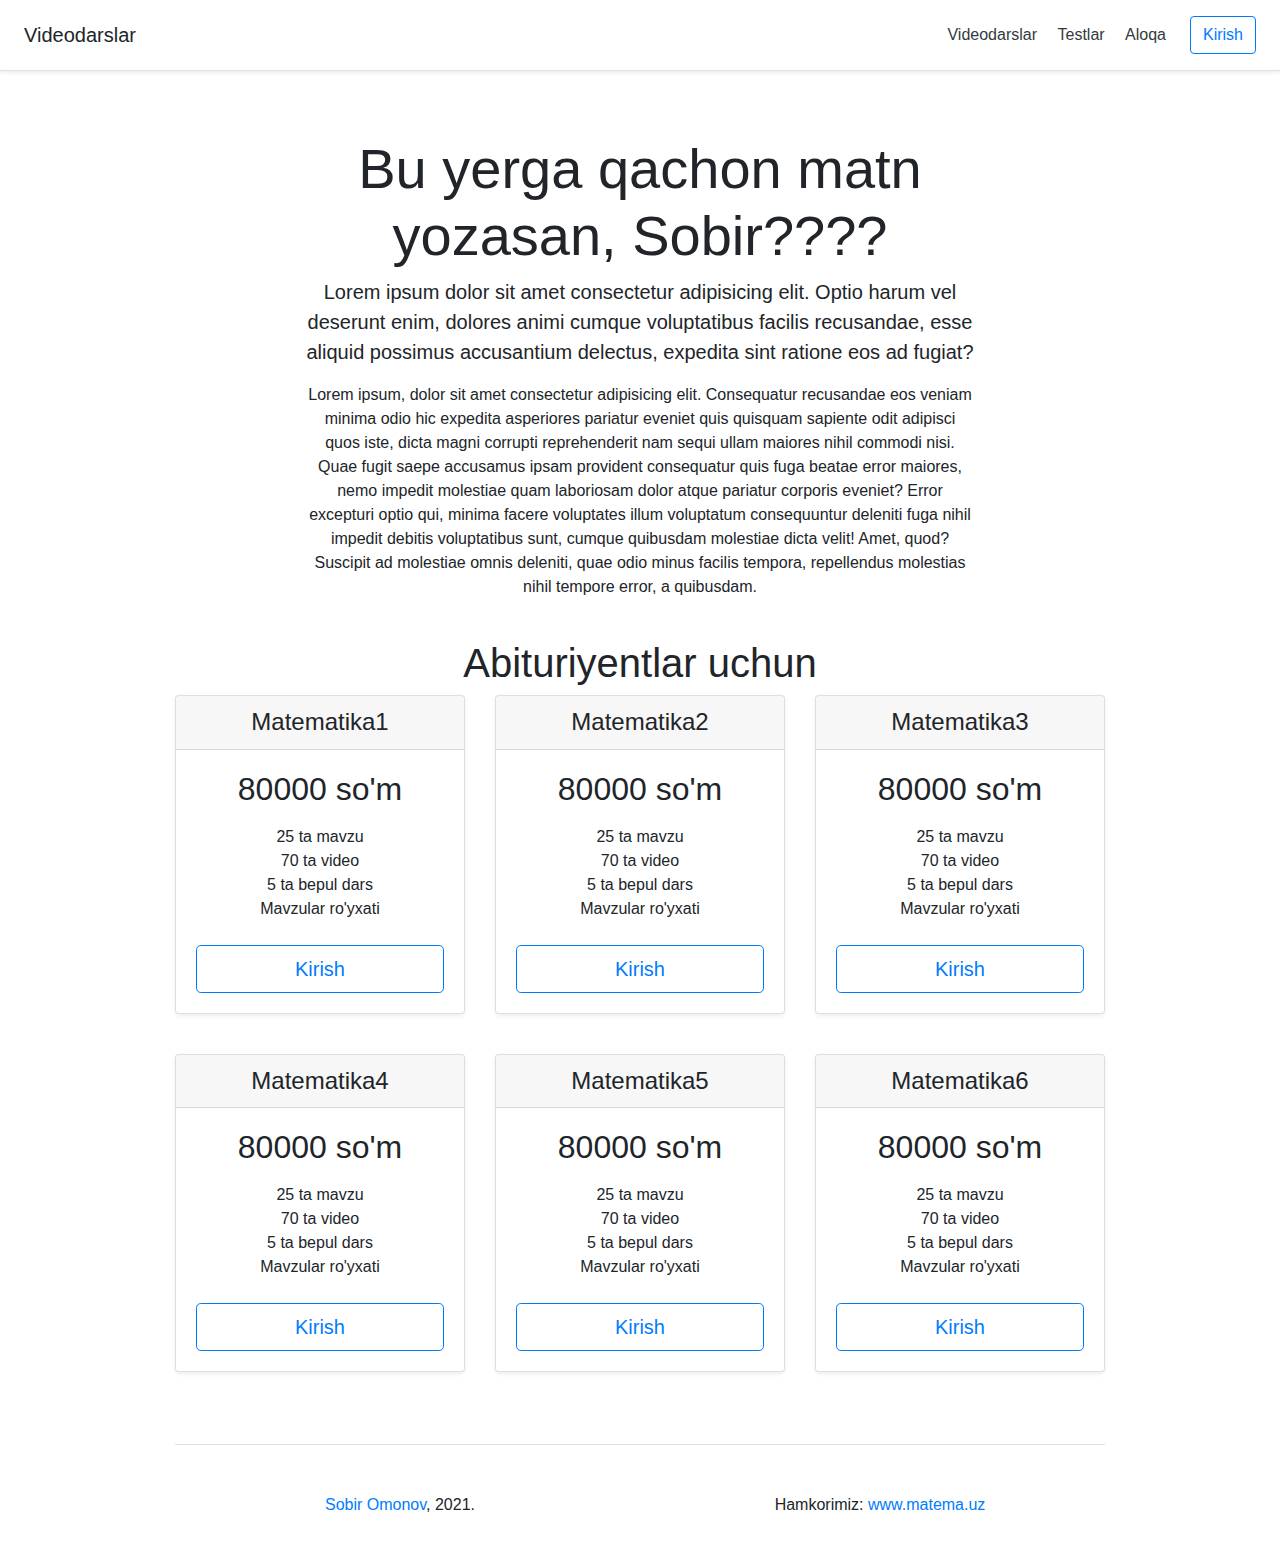
<file: index.html>
<!doctype html>
<html lang="uz">
  <head>
    <meta charset="utf-8">
    <meta name="viewport" content="width=device-width, initial-scale=1, shrink-to-fit=no">
    <meta name="description" content="Пример на bootstrap 4: Прайс-лист - пример страницы с ценой, созданной с помощью карт, с пользовательским верхнего и нижнего колонтитула. Версия v4.5.">

    <title>Matematikadan videodarslar</title>

    <!-- Bootstrap core CSS -->
<link href="css/bootstrap.min.css" rel="stylesheet" integrity="sha384-TX8t27EcRE3e/ihU7zmQxVncDAy5uIKz4rEkgIXeMed4M0jlfIDPvg6uqKI2xXr2" crossorigin="anonymous">
<link rel="stylesheet" href="css/style.css">

  
<meta name="theme-color" content="#563d7c">


    <style>
      .bd-placeholder-img {
        font-size: 1.125rem;
        text-anchor: middle;
        -webkit-user-select: none;
        -moz-user-select: none;
        -ms-user-select: none;
        user-select: none;
      }

      @media (min-width: 768px) {
        .bd-placeholder-img-lg {
          font-size: 3.5rem;
        }
      }
    </style>
    <!-- Custom styles for this template -->
    <link href="css/pricing.css" rel="stylesheet">
  </head>

  <body>

<script defer>
  (function(i,s,o,g,r,a,m){i['GoogleAnalyticsObject']=r;i[r]=i[r]||function(){
  (i[r].q=i[r].q||[]).push(arguments)},i[r].l=1*new Date();a=s.createElement(o),
  m=s.getElementsByTagName(o)[0];a.async=1;a.src=g;m.parentNode.insertBefore(a,m)
  })(window,document,'script','https://www.google-analytics.com/analytics.js','ga');

  ga('create', 'UA-4481610-59', 'auto');
  ga('send', 'pageview');

</script>

<!-- Yandex.Metrika counter --> <script type="text/javascript" > (function(m,e,t,r,i,k,a){m[i]=m[i]||function(){(m[i].a=m[i].a||[]).push(arguments)}; m[i].l=1*new Date();k=e.createElement(t),a=e.getElementsByTagName(t)[0],k.async=1,k.src=r,a.parentNode.insertBefore(k,a)}) (window, document, "script", "https://mc.yandex.ru/metrika/tag.js", "ym"); ym(39705265, "init", { clickmap:true, trackLinks:true, accurateTrackBounce:true, webvisor:true }); </script> <noscript><div><img src="https://mc.yandex.ru/watch/39705265" style="position:absolute; left:-9999px;" alt="" /></div></noscript> <!-- /Yandex.Metrika counter -->

<script async src="//pagead2.googlesyndication.com/pagead/js/adsbygoogle.js"></script>
<script>
  (adsbygoogle = window.adsbygoogle || []).push({
    google_ad_client: "ca-pub-8588635311388465",
    enable_page_level_ads: true
  });
</script>


    <div class="d-flex flex-column flex-md-row align-items-center p-3 px-md-4 mb-3 bg-white border-bottom shadow-sm">
  <h5 class="my-0 mr-md-auto font-weight-normal">Videodarslar</h5>
  <nav class="my-2 my-md-0 mr-md-3">
    <a class="p-2 text-dark" href="#kurs">Videodarslar</a>
    <a class="p-2 text-dark" href="#">Testlar</a>
    <a class="p-2 text-dark" href="contact.html">Aloqa</a>
  </nav>
  <a class="btn btn-outline-primary" href="kirish.html">Kirish</a> <!--kirish bulimidan cabinet.html ga utiladi.-->
</div>

<div class="pricing-header px-3 py-3 pt-md-5 pb-md-4 mx-auto text-center">
  <h1 class="display-4">Bu yerga qachon matn yozasan, Sobir????</h1>
  <p class="lead">Lorem ipsum dolor sit amet consectetur adipisicing elit. Optio harum vel deserunt enim, dolores animi cumque voluptatibus facilis recusandae, esse aliquid possimus accusantium delectus, expedita sint ratione eos ad fugiat?</p>
  <p>Lorem ipsum, dolor sit amet consectetur adipisicing elit. Consequatur recusandae eos veniam minima odio hic expedita asperiores pariatur eveniet quis quisquam sapiente odit adipisci quos iste, dicta magni corrupti reprehenderit nam sequi ullam maiores nihil commodi nisi. Quae fugit saepe accusamus ipsam provident consequatur quis fuga beatae error maiores, nemo impedit molestiae quam laboriosam dolor atque pariatur corporis eveniet? Error excepturi optio qui, minima facere voluptates illum voluptatum consequuntur deleniti fuga nihil impedit debitis voluptatibus sunt, cumque quibusdam molestiae dicta velit! Amet, quod? Suscipit ad molestiae omnis deleniti, quae odio minus facilis tempora, repellendus molestias nihil tempore error, a quibusdam.</p>
</div>

<div class="container">
  <div class="col">
    <h1 style="text-align: center;">Abituriyentlar uchun</h1>
  </div>
  <div id="kurs" class="card-deck mb-3 text-center">
    <div class="card mb-4 shadow-sm">
      <div class="card-header">
        <h4 class="my-0 font-weight-normal">Matematika1</h4>
      </div>
      <div class="card-body">
        <h2 class="card-title pricing-card-title">80000 so'm <small class="text-muted"></small></h2>
        <ul class="list-unstyled mt-3 mb-4">
          <li>25 ta mavzu</li>
          <li>70 ta video</li>
          <li>5 ta bepul dars</li>
          <li>Mavzular ro'yxati</li>
        </ul>
        <a href="video/matem1/matem1.html" class="tagchiziq"> <button type="button" onclick="" class="btn btn-lg btn-block btn-outline-primary">Kirish </button>
        </a>
       
      </div>
    </div>
    <div class="card mb-4 shadow-sm">
      <div class="card-header">
        <h4 class="my-0 font-weight-normal">Matematika2</h4>
      </div>
      <div class="card-body">
        <h2 class="card-title pricing-card-title">80000 so'm <small class="text-muted"></small></h2>
        <ul class="list-unstyled mt-3 mb-4">
          <li>25 ta mavzu</li>
          <li>70 ta video</li>
          <li>5 ta bepul dars</li>
          <li>Mavzular ro'yxati</li>
        </ul>
        <a href="video/matem1/matem1.html" class="tagchiziq"> <button type="button" onclick="" class="btn btn-lg btn-block btn-outline-primary">Kirish </button>
        </a>
      </div>
    </div>


    <div class="card mb-4 shadow-sm">
      <div class="card-header">
        <h4 class="my-0 font-weight-normal">Matematika3</h4>
      </div>
      <div class="card-body">
        <h2 class="card-title pricing-card-title">80000 so'm <small class="text-muted"></small></h2>
        <ul class="list-unstyled mt-3 mb-4">
          <li>25 ta mavzu</li>
          <li>70 ta video</li>
          <li>5 ta bepul dars</li>
          <li>Mavzular ro'yxati</li>
        </ul>
        <a href="video/matem1/matem1.html" class="tagchiziq"> <button type="button" onclick="" class="btn btn-lg btn-block btn-outline-primary">Kirish </button>
        </a>
      </div>
    </div>



  </div>
 
  <div class="card-deck mb-3 text-center">
    <div class="card mb-4 shadow-sm">
      <div class="card-header">
        <h4 class="my-0 font-weight-normal">Matematika4</h4>
      </div>
      <div class="card-body">
        <h2 class="card-title pricing-card-title">80000 so'm <small class="text-muted"></small></h2>
        <ul class="list-unstyled mt-3 mb-4">
          <li>25 ta mavzu</li>
          <li>70 ta video</li>
          <li>5 ta bepul dars</li>
          <li>Mavzular ro'yxati</li>
        </ul>
        <a href="video/matem1/matem1.html" class="tagchiziq"> <button type="button" onclick="" class="btn btn-lg btn-block btn-outline-primary">Kirish </button>
        </a>
      </div>
    </div>

    <div class="card mb-4 shadow-sm">
      <div class="card-header">
        <h4 class="my-0 font-weight-normal">Matematika5</h4>
      </div>
      <div class="card-body">
        <h2 class="card-title pricing-card-title">80000 so'm <small class="text-muted"></small></h2>
        <ul class="list-unstyled mt-3 mb-4">
          <li>25 ta mavzu</li>
          <li>70 ta video</li>
          <li>5 ta bepul dars</li>
          <li>Mavzular ro'yxati</li>
        </ul>
        <a href="video/matem1/matem1.html" class="tagchiziq"> <button type="button" onclick="" class="btn btn-lg btn-block btn-outline-primary">Kirish </button>
        </a>
      </div>
    </div>
    <div class="card mb-4 shadow-sm">
      <div class="card-header">
        <h4 class="my-0 font-weight-normal">Matematika6</h4>
      </div>
      <div class="card-body">
        <h2 class="card-title pricing-card-title">80000 so'm <small class="text-muted"></small></h2>
        <ul class="list-unstyled mt-3 mb-4">
          <li>25 ta mavzu</li>
          <li>70 ta video</li>
          <li>5 ta bepul dars</li>
          <li>Mavzular ro'yxati</li>
        </ul>
        <a href="video/matem1/matem1.html" class="tagchiziq"> <button type="button" onclick="" class="btn btn-lg btn-block btn-outline-primary">Kirish </button>
        </a>
      </div>
    </div>
  </div>


  <footer class="pt-4 my-md-5 pt-md-5 border-top">
    <div class="row">
    
      <div class="reklom col-sm-6 ">
       <a href="https://t.me/Sobir_Omonov">Sobir Omonov</a>, 2021. 
       
      </div>
      <div class="reklom col-sm-6">
        Hamkorimiz: <a href="www.matema.uz">www.matema.uz</a>
      </div>
    </div>
  </footer>
</div>
</body>
</html>
</file>
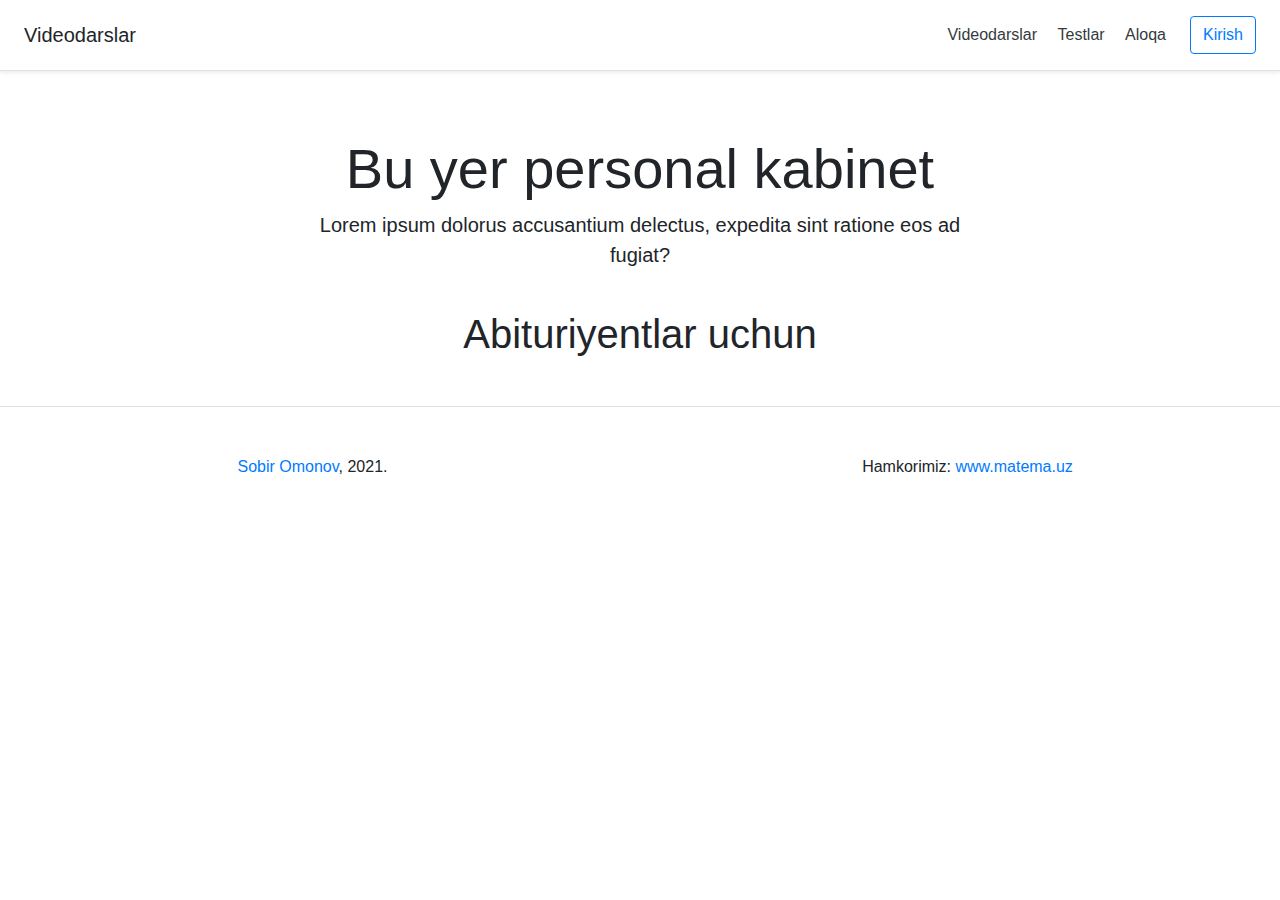
<file: cabinet.html>
<!doctype html>
<html lang="uz">
  <head>
    <meta charset="utf-8">
    <meta name="viewport" content="width=device-width, initial-scale=1, shrink-to-fit=no">
    <meta name="description" content="Пример на bootstrap 4: Прайс-лист - пример страницы с ценой, созданной с помощью карт, с пользовательским верхнего и нижнего колонтитула. Версия v4.5.">

    <title>Matematikadan videodarslar</title>

    <!-- Bootstrap core CSS -->
<link href="css/bootstrap.min.css" rel="stylesheet" integrity="sha384-TX8t27EcRE3e/ihU7zmQxVncDAy5uIKz4rEkgIXeMed4M0jlfIDPvg6uqKI2xXr2" crossorigin="anonymous">
<link rel="stylesheet" href="css/style.css">

  
<meta name="theme-color" content="#563d7c">


    <style>
      .bd-placeholder-img {
        font-size: 1.125rem;
        text-anchor: middle;
        -webkit-user-select: none;
        -moz-user-select: none;
        -ms-user-select: none;
        user-select: none;
      }

      @media (min-width: 768px) {
        .bd-placeholder-img-lg {
          font-size: 3.5rem;
        }
      }
    </style>
    <!-- Custom styles for this template -->
    <link href="css/pricing.css" rel="stylesheet">
  </head>

  <body>

<script defer>
  (function(i,s,o,g,r,a,m){i['GoogleAnalyticsObject']=r;i[r]=i[r]||function(){
  (i[r].q=i[r].q||[]).push(arguments)},i[r].l=1*new Date();a=s.createElement(o),
  m=s.getElementsByTagName(o)[0];a.async=1;a.src=g;m.parentNode.insertBefore(a,m)
  })(window,document,'script','https://www.google-analytics.com/analytics.js','ga');

  ga('create', 'UA-4481610-59', 'auto');
  ga('send', 'pageview');

</script>

<!-- Yandex.Metrika counter --> <script type="text/javascript" > (function(m,e,t,r,i,k,a){m[i]=m[i]||function(){(m[i].a=m[i].a||[]).push(arguments)}; m[i].l=1*new Date();k=e.createElement(t),a=e.getElementsByTagName(t)[0],k.async=1,k.src=r,a.parentNode.insertBefore(k,a)}) (window, document, "script", "https://mc.yandex.ru/metrika/tag.js", "ym"); ym(39705265, "init", { clickmap:true, trackLinks:true, accurateTrackBounce:true, webvisor:true }); </script> <noscript><div><img src="https://mc.yandex.ru/watch/39705265" style="position:absolute; left:-9999px;" alt="" /></div></noscript> <!-- /Yandex.Metrika counter -->

<script async src="//pagead2.googlesyndication.com/pagead/js/adsbygoogle.js"></script>
<script>
  (adsbygoogle = window.adsbygoogle || []).push({
    google_ad_client: "ca-pub-8588635311388465",
    enable_page_level_ads: true
  });
</script>


   
<div class="d-flex flex-column flex-md-row align-items-center p-3 px-md-4 mb-3 bg-white border-bottom shadow-sm">
  <h5 class="my-0 mr-md-auto font-weight-normal">Videodarslar</h5>
  <nav class="my-2 my-md-0 mr-md-3">
    <a class="p-2 text-dark" href="index.html#kurs">Videodarslar</a>
    <a class="p-2 text-dark" href="#">Testlar</a>
    <a class="p-2 text-dark" href="contact.html">Aloqa</a>
  </nav>
  <a class="btn btn-outline-primary" href="kirish.html">Kirish</a> <!--kirish bulimidan cabinet.html ga utiladi.-->
</div>

<div class="pricing-header px-3 py-3 pt-md-5 pb-md-4 mx-auto text-center">
  <h1 class="display-4">Bu yer personal kabinet</h1>
  <p class="lead">Lorem ipsum dolorus accusantium delectus, expedita sint ratione eos ad fugiat?</p>

</div>

<div class="container">
  <div class="col">
    <h1 style="text-align: center;">Abituriyentlar uchun</h1>
  </div>
  
 
      </div>
    </div>
  </div>


  <footer class="pt-4 my-md-5 pt-md-5 border-top">
    <div class="row">
    
      <div class="reklom col-sm-6 ">
       <a href="https://t.me/Sobir_Omonov">Sobir Omonov</a>, 2021. 
       
      </div>
      <div class="reklom col-sm-6">
        Hamkorimiz: <a href="www.matema.uz">www.matema.uz</a>
      </div>
    </div>
  </footer>
</div>
</body>
</html>
</file>
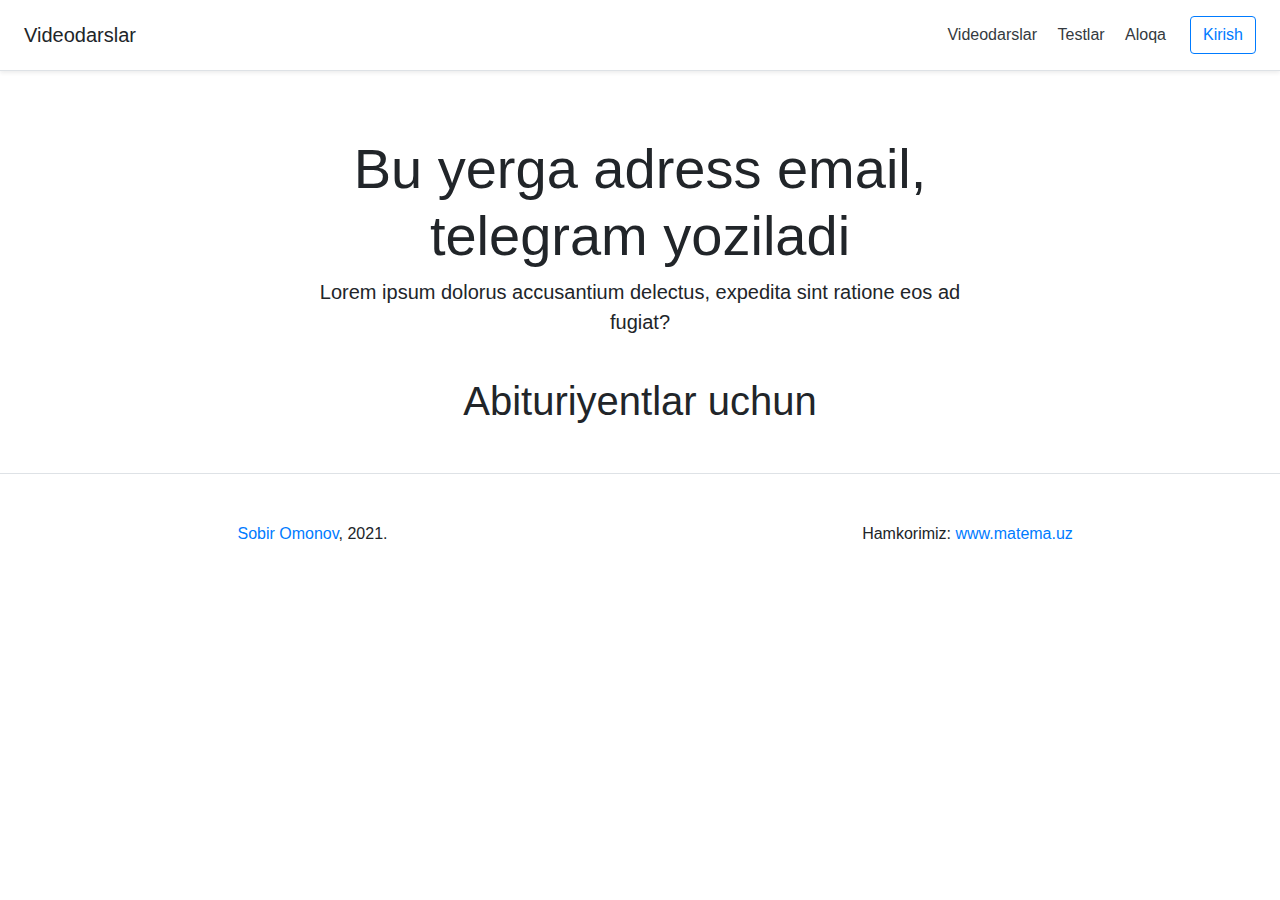
<file: contact.html>
<!doctype html>
<html lang="uz">
  <head>
    <meta charset="utf-8">
    <meta name="viewport" content="width=device-width, initial-scale=1, shrink-to-fit=no">
    <meta name="description" content="Пример на bootstrap 4: Прайс-лист - пример страницы с ценой, созданной с помощью карт, с пользовательским верхнего и нижнего колонтитула. Версия v4.5.">

    <title>Matematikadan videodarslar</title>

    <!-- Bootstrap core CSS -->
<link href="css/bootstrap.min.css" rel="stylesheet" integrity="sha384-TX8t27EcRE3e/ihU7zmQxVncDAy5uIKz4rEkgIXeMed4M0jlfIDPvg6uqKI2xXr2" crossorigin="anonymous">
<link rel="stylesheet" href="css/style.css">

  
<meta name="theme-color" content="#563d7c">


    <style>
      .bd-placeholder-img {
        font-size: 1.125rem;
        text-anchor: middle;
        -webkit-user-select: none;
        -moz-user-select: none;
        -ms-user-select: none;
        user-select: none;
      }

      @media (min-width: 768px) {
        .bd-placeholder-img-lg {
          font-size: 3.5rem;
        }
      }
    </style>
    <!-- Custom styles for this template -->
    <link href="css/pricing.css" rel="stylesheet">
  </head>

  <body>

<script defer>
  (function(i,s,o,g,r,a,m){i['GoogleAnalyticsObject']=r;i[r]=i[r]||function(){
  (i[r].q=i[r].q||[]).push(arguments)},i[r].l=1*new Date();a=s.createElement(o),
  m=s.getElementsByTagName(o)[0];a.async=1;a.src=g;m.parentNode.insertBefore(a,m)
  })(window,document,'script','https://www.google-analytics.com/analytics.js','ga');

  ga('create', 'UA-4481610-59', 'auto');
  ga('send', 'pageview');

</script>

<!-- Yandex.Metrika counter --> <script type="text/javascript" > (function(m,e,t,r,i,k,a){m[i]=m[i]||function(){(m[i].a=m[i].a||[]).push(arguments)}; m[i].l=1*new Date();k=e.createElement(t),a=e.getElementsByTagName(t)[0],k.async=1,k.src=r,a.parentNode.insertBefore(k,a)}) (window, document, "script", "https://mc.yandex.ru/metrika/tag.js", "ym"); ym(39705265, "init", { clickmap:true, trackLinks:true, accurateTrackBounce:true, webvisor:true }); </script> <noscript><div><img src="https://mc.yandex.ru/watch/39705265" style="position:absolute; left:-9999px;" alt="" /></div></noscript> <!-- /Yandex.Metrika counter -->

<script async src="//pagead2.googlesyndication.com/pagead/js/adsbygoogle.js"></script>
<script>
  (adsbygoogle = window.adsbygoogle || []).push({
    google_ad_client: "ca-pub-8588635311388465",
    enable_page_level_ads: true
  });
</script>



<div class="d-flex flex-column flex-md-row align-items-center p-3 px-md-4 mb-3 bg-white border-bottom shadow-sm">
  <h5 class="my-0 mr-md-auto font-weight-normal">Videodarslar</h5>
  <nav class="my-2 my-md-0 mr-md-3">
    <a class="p-2 text-dark" href="index.html#kurs">Videodarslar</a>
    <a class="p-2 text-dark" href="#">Testlar</a>
    <a class="p-2 text-dark" href="contact.html">Aloqa</a>
  </nav>
  <a class="btn btn-outline-primary" href="kirish.html">Kirish</a> <!--kirish bulimidan cabinet.html ga utiladi.-->
</div>



<div class="pricing-header px-3 py-3 pt-md-5 pb-md-4 mx-auto text-center">
  <h1 class="display-4">Bu yerga adress email, telegram yoziladi</h1>
  <p class="lead">Lorem ipsum dolorus accusantium delectus, expedita sint ratione eos ad fugiat?</p>

</div>

<div class="container">
  <div class="col">
    <h1 style="text-align: center;">Abituriyentlar uchun</h1>
  </div>
  
 
      </div>
    </div>
  </div>


  <footer class="pt-4 my-md-5 pt-md-5 border-top">
    <div class="row">
    
      <div class="reklom col-sm-6 ">
       <a href="https://t.me/Sobir_Omonov">Sobir Omonov</a>, 2021. 
       
      </div>
      <div class="reklom col-sm-6">
        Hamkorimiz: <a href="www.matema.uz">www.matema.uz</a>
      </div>
    </div>
  </footer>
</div>
</body>
</html>
</file>
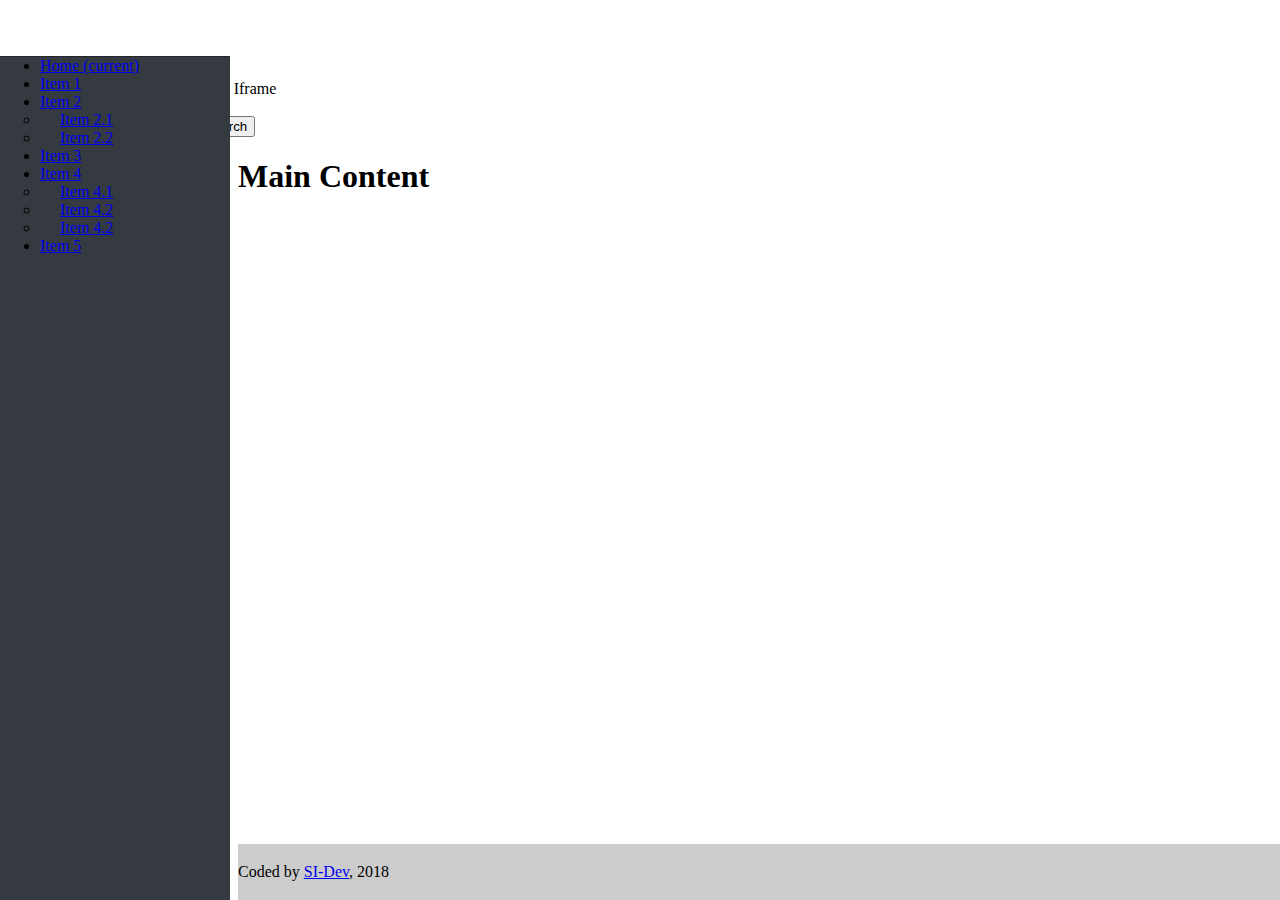
<file: menu.html>
<!DOCTYPE html>
<html lang="en">
<head>
  <meta charset="UTF-8">
  <meta name="viewport" content="width=device-width, initial-scale=1.0">
  <title>Document</title>
</head>
<style>
  HTML CSS JSResult Skip Results Iframe
html {
    position: relative;
    min-height: 100%;
}

body {
    padding-top: 4.5rem;
    margin-bottom: 4.5rem;
}

.footer {
  position: absolute;
  bottom: 0;
  width: 100%;
  height: 3.5rem;
  line-height: 3.5rem;
  background-color: #ccc;
}

.nav-link:hover {
  transition: all 0.4s;
}

.nav-link-collapse:after {
  float: right;
  content: '\f067';
  font-family: 'FontAwesome';
}

.nav-link-show:after {
  float: right;
  content: '\f068';
  font-family: 'FontAwesome';
}

.nav-item ul.nav-second-level {
  padding-left: 0;
}

.nav-item ul.nav-second-level > .nav-item {
  padding-left: 20px;
}

@media (min-width: 776px) {
  .sidenav {
    position: absolute;
    top: 0;
    left: 0;
    width: 230px;
    height: calc(100vh - 3.5rem);
    margin-top: 3.5rem;
    background: #343a40;
    box-sizing: border-box;
    border-top: 1px solid rgba(0, 0, 0, 0.3);
  }

  .navbar-expand-lg .sidenav {
    flex-direction: column;
  }

  .content-wrapper {
    margin-left: 230px;
  }

  .footer {
    width: calc(100% - 230px);
    margin-left: 230px;
  }
}

Resources1× 0.5× 0.25×Rerun
</style>
<body>
  


  HTML CSS JSResult Skip Results Iframe
  <nav class="navbar navbar-expand-lg navbar-dark fixed-top bg-dark">
    <a class="navbar-brand" href="#">Sidebar Nav</a>
    <button
      class="navbar-toggler"
      type="button"
      data-toggle="collapse"
      data-target="#navbarCollapse"
      aria-controls="navbarCollapse"
      aria-expanded="false"
      aria-label="Toggle navigation"
    >
      <span class="navbar-toggler-icon"></span>
    </button>
  
    <div class="collapse navbar-collapse" id="navbarCollapse">
      <ul class="navbar-nav mr-auto sidenav" id="navAccordion">
        <li class="nav-item active">
          <a class="nav-link" href="#">Home <span class="sr-only">(current)</span></a>
        </li>
        <li class="nav-item">
          <a class="nav-link" href="#">Item 1</a>
        </li>
        <li class="nav-item">
          <a
            class="nav-link nav-link-collapse"
            href="#"
            id="hasSubItems"
            data-toggle="collapse"
            data-target="#collapseSubItems2"
            aria-controls="collapseSubItems2"
            aria-expanded="false"
          >Item 2</a>
          <ul class="nav-second-level collapse" id="collapseSubItems2" data-parent="#navAccordion">
            <li class="nav-item">
              <a class="nav-link" href="#">
                <span class="nav-link-text">Item 2.1</span>
              </a>
            </li>
            <li class="nav-item">
              <a class="nav-link" href="#">
                <span class="nav-link-text">Item 2.2</span>
              </a>
            </li>
          </ul>
        </li>
        <li class="nav-item">
          <a class="nav-link" href="#">Item 3</a>
        </li>
        <li class="nav-item">
          <a
            class="nav-link nav-link-collapse"
            href="#"
            id="hasSubItems"
            data-toggle="collapse"
            data-target="#collapseSubItems4"
            aria-controls="collapseSubItems4"
            aria-expanded="false"
          >Item 4</a>
          <ul class="nav-second-level collapse" id="collapseSubItems4" data-parent="#navAccordion">
            <li class="nav-item">
              <a class="nav-link" href="#">
                <span class="nav-link-text">Item 4.1</span>
              </a>
            </li>
            <li class="nav-item">
              <a class="nav-link" href="#">
                <span class="nav-link-text">Item 4.2</span>
              </a>
            </li>
            <li class="nav-item">
              <a class="nav-link" href="#">
                <span class="nav-link-text">Item 4.2</span>
              </a>
            </li>
          </ul>
        </li>
        <li class="nav-item">
          <a class="nav-link" href="#">Item 5</a>
        </li>
      </ul>
      <form class="form-inline ml-auto mt-2 mt-md-0">
        <input class="form-control mr-sm-2" type="text" placeholder="Search" aria-label="Search">
        <button class="btn btn-outline-success my-2 my-sm-0" type="submit">Search</button>
      </form>
    </div>
  </nav>
  
  <main class="content-wrapper">
    <div class="container-fluid">
      <h1>Main Content</h1>
    </div>
  </main>
  
  <footer class="footer">
    <div class="container">
        <div class="text-center">
            <span>Coded by <a href="https://si-dev.com/ru">SI-Dev</a>, 2018</span>
        </div>
    </div>
  </footer>
  
  Resources1× 0.5× 0.25×Rerun


<script>

$(document).ready(function() {
  $('.nav-link-collapse').on('click', function() {
    $('.nav-link-collapse').not(this).removeClass('nav-link-show');
    $(this).toggleClass('nav-link-show');
  });
});

Resources1× 0.5× 0.25×Rerun
  </script>



</body>
</html>
</file>
<file: css/style.css>
.mavzu{
    /* background-color: aquamarine; */

}
.vidi {
    /* background-color: bisque; */
 
}
video {
  width: 95%;
  height: auto;
}
 .reklom {
   text-align: center;
 }
   @media screen and (max-width: 576px) {
    .reklom{
        width: 100%;
        margin: 10px;
        
    }
    
  }
  .orqaga{
    margin: 50px;
    padding: 50px;
     
   }
  /* @media screen and (min-width: 600px) {
    .mavzu{
        width: 100%;
        background-color: blue;
        
    }  */
    /* .vidi {
        width: 100%;
        background-color: brown;
    
    } */
    /* @media only screen and (max-width: 300px) {
      .vidi {
        width: 290px;
        background-color: rgb(143, 124, 16);
      }
      #video_1 {
        width: 250px;
      
      }
    } */
    

    /*******************************
* ACCORDION WITH TOGGLE ICONS
* Does not work properly if "in" is added after "collapse".
* Get free snippets on bootpen.com
*******************************/
	.panel-group .panel {
		border-radius: 0;
		box-shadow: none;
		border-color: #EEEEEE;
	}

	.panel-default > .panel-heading {
		padding: 0;
		border-radius: 0;
		color: #212121;
		background-color: #FAFAFA;
		border-color: #EEEEEE;
	}

	.panel-title {
		font-size: 14px;
	}

	.panel-title > a {
		display: block;
		padding: 15px;
		text-decoration: none;
    background-color:#fff;
	}

	.more-less {
		float: right;
		color: #ffc704;
	}

	.panel-default > .panel-heading + .panel-collapse > .panel-body {
		border-top-color: #ededed;
	}

.btn:hover  {
  color: rgb(255, 255, 251);
  text-decoration: none;
  font-style: unset;
}
.tagchiziq:hover {
  text-decoration: none;
  color: #ffc704;
}
</file>
<file: css/pricing.css>
html {
  font-size: 14px;
}
@media (min-width: 768px) {
  html {
    font-size: 16px;
  }
}

.container {
  max-width: 960px;
}

.pricing-header {
  max-width: 700px;
}

.card-deck .card {
  min-width: 220px;
}
</file>
